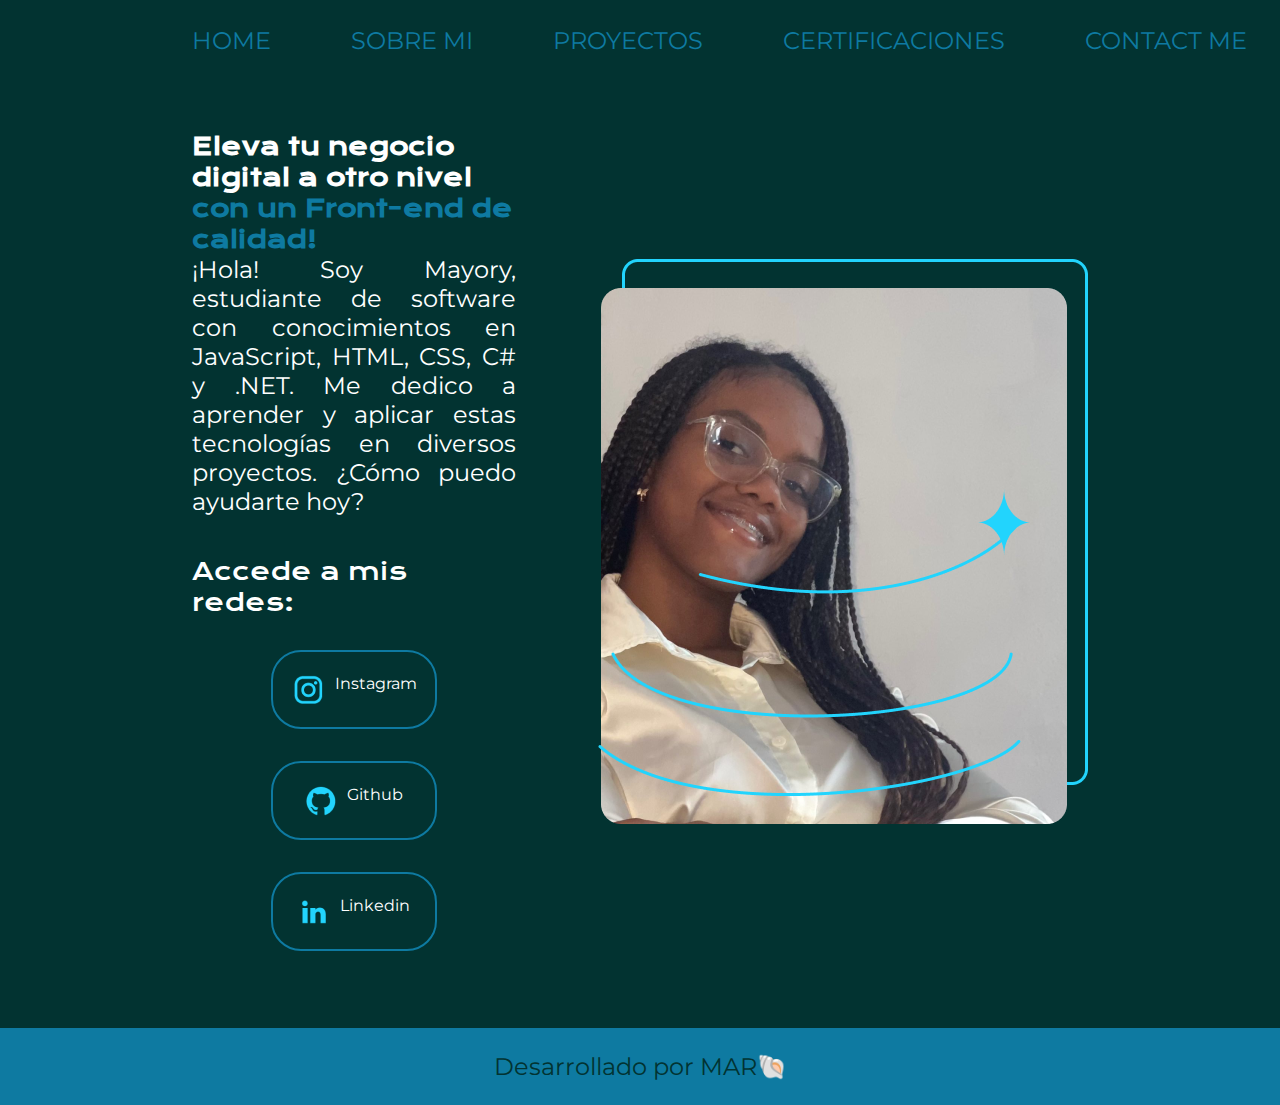
<file: index.html>
<!DOCTYPE html>
<html lang="es-mx">
<head>
    <meta charset="UTF-8">
    <meta name="viewport" content="width=device-width, initial-scale=1.0">
    <title>YoryTechSolutions</title>
    <link rel="stylesheet" href="STYLES/styles.css">
</head>
<body>
    <header class="header">
        <nav class="header_menu">
            <a  class="header_link" href="index.html">HOME</a>
            <a class="header_link" href="about.html">SOBRE MI </a>
            <a class="header_link" href="#">PROYECTOS </a>
            <a class="header_link" href="certificaciones.html">CERTIFICACIONES </a>
            <a class="header_link" href="ConctaMe.html">CONTACT ME</a>


        </nav>

    </header>
    <main class="presentacion ">
        <section class=" presentacion_contenido">
        <h1 class="presentacion_contenido_titulo ">Eleva tu negocio digital a otro nivel  <strong class="destacado">con un Front-end de calidad!</strong> </h1>

        <P class="presentacion_texto"> ¡Hola! Soy Mayory, estudiante de software con conocimientos en JavaScript, HTML, CSS, C# y .NET.
             Me dedico a aprender y aplicar estas tecnologías en diversos proyectos. 
             ¿Cómo puedo ayudarte hoy?
            </P>
                <div class="buttons">
                    <h2 class="subtitulos">Accede a mis redes: </h2>
                      <a class="enlasces_link" href="https://www.instagram.com/whos__mar__/">
                        <img src="ASSETS/instagram.png" alt="">
                        Instagram</a> 
                    <a class="enlasces_link" href="https://github.com/YORY31">
                        <img src="ASSETS/github.png" alt="">
                        Github</a>
                   <a class="enlasces_link" href="https://www.linkedin.com/in/mayory-astacio-reyna/">
                    <img src="ASSETS/linkedin.png" alt="">
                    Linkedin</a>
                </div>
           
         </section>

              <img class="presentacion_imagen" src="IMG/Imagem.png" alt="Mayory">
    </main>
    <footer class="footer">
        <p> Desarrollado por MAR🐚</p>    
    </footer>
</body>
</html>
</file>
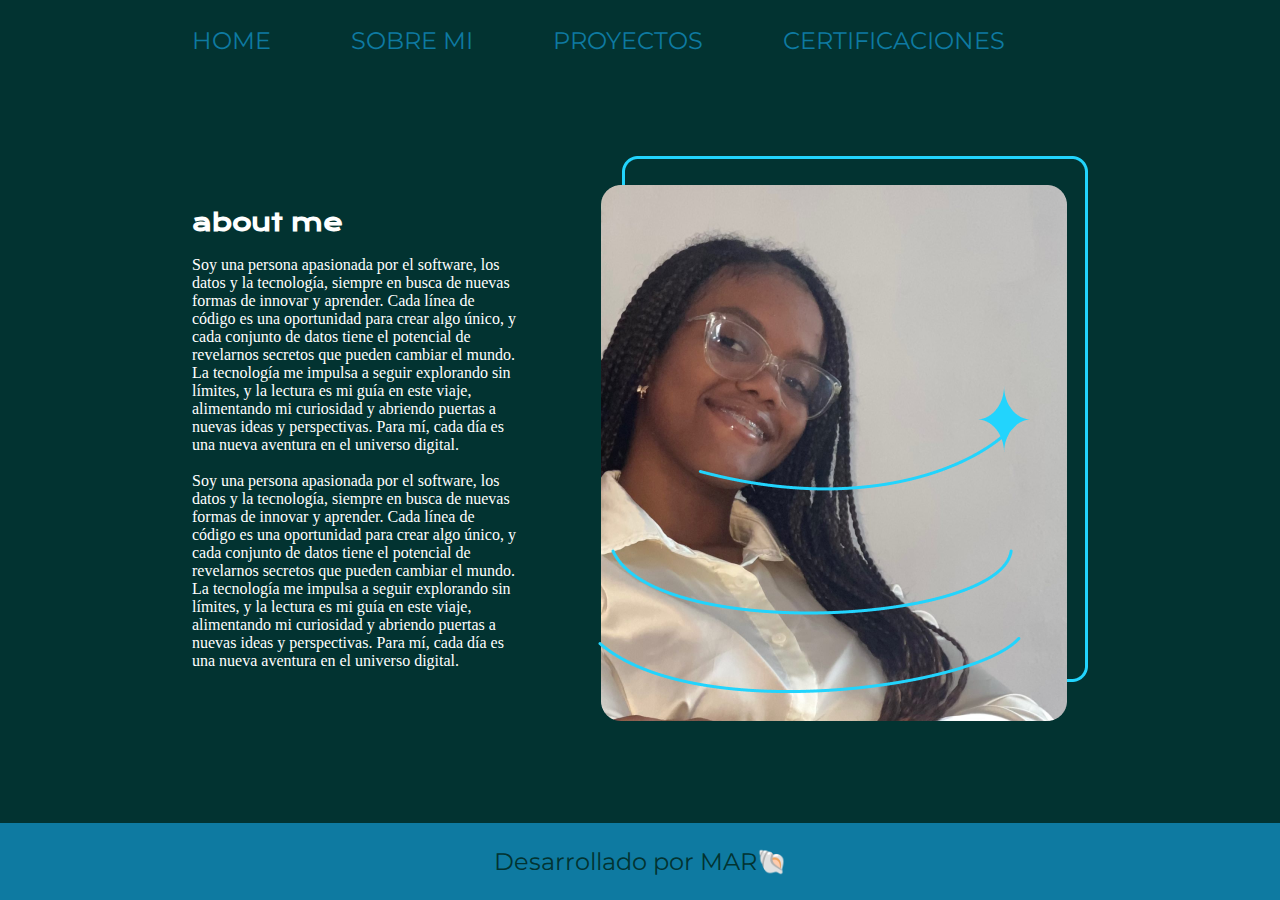
<file: about.html>
<!DOCTYPE html>
<html lang="es-mx">
<head>
    <meta charset="UTF-8">
    <meta name="viewport" content="width=device-width, initial-scale=1.0">
    <title>Sobre mi YoryTechSolutions</title>
    <link rel="stylesheet" href="STYLES/styles.css">
</head>
<body>
    <header class="header">
        <nav class="header_menu">
            <a  class="header_link" href="index.html">HOME</a>
            <a class="header_link" href="about.html">SOBRE MI </a>
              <a class="header_link" href="#">PROYECTOS </a>
            <a class="header_link" href="certificaciones.html">CERTIFICACIONES </a>
        </nav>

    </header>
         
    <main class="presentacion ">
     

        <section  class=" presentacion_contenido">
            <h1 class="presentacion_contenido_titulo "> about me</h1>
            <br>
            <p class=""presentacion_texto""> Soy una persona apasionada por el software, los datos y la tecnología, siempre en busca de nuevas formas de innovar y aprender. 
                Cada línea de código es una oportunidad para crear algo único, y cada conjunto de datos tiene el potencial de revelarnos secretos que pueden cambiar el mundo.
                 La tecnología me impulsa a seguir explorando sin límites, y la lectura es mi guía en este viaje, 
                alimentando mi curiosidad y abriendo puertas a nuevas ideas y perspectivas. Para mí, cada día es una nueva aventura en el universo digital.</p>
                <br>

            <p class=""presentacion_texto"">Soy una persona apasionada por el software, los datos y la tecnología, siempre en busca de nuevas formas de innovar y aprender. 
                Cada línea de código es una oportunidad para crear algo único, y cada conjunto de datos tiene el potencial de revelarnos secretos que pueden cambiar el mundo.
                 La tecnología me impulsa a seguir explorando sin límites, y la lectura es mi guía en este viaje, 
                alimentando mi curiosidad y abriendo puertas a nuevas ideas y perspectivas. Para mí, cada día es una nueva aventura en el universo digital.
                </p>
        </section>

        <img class="presentacion_imagen"  src="IMG/Imagem.png" alt="Mayory">
    </main>

    <footer class="footer">
        <p> Desarrollado por MAR🐚</p>    
    </footer>
    
</body>
</html>
</file>
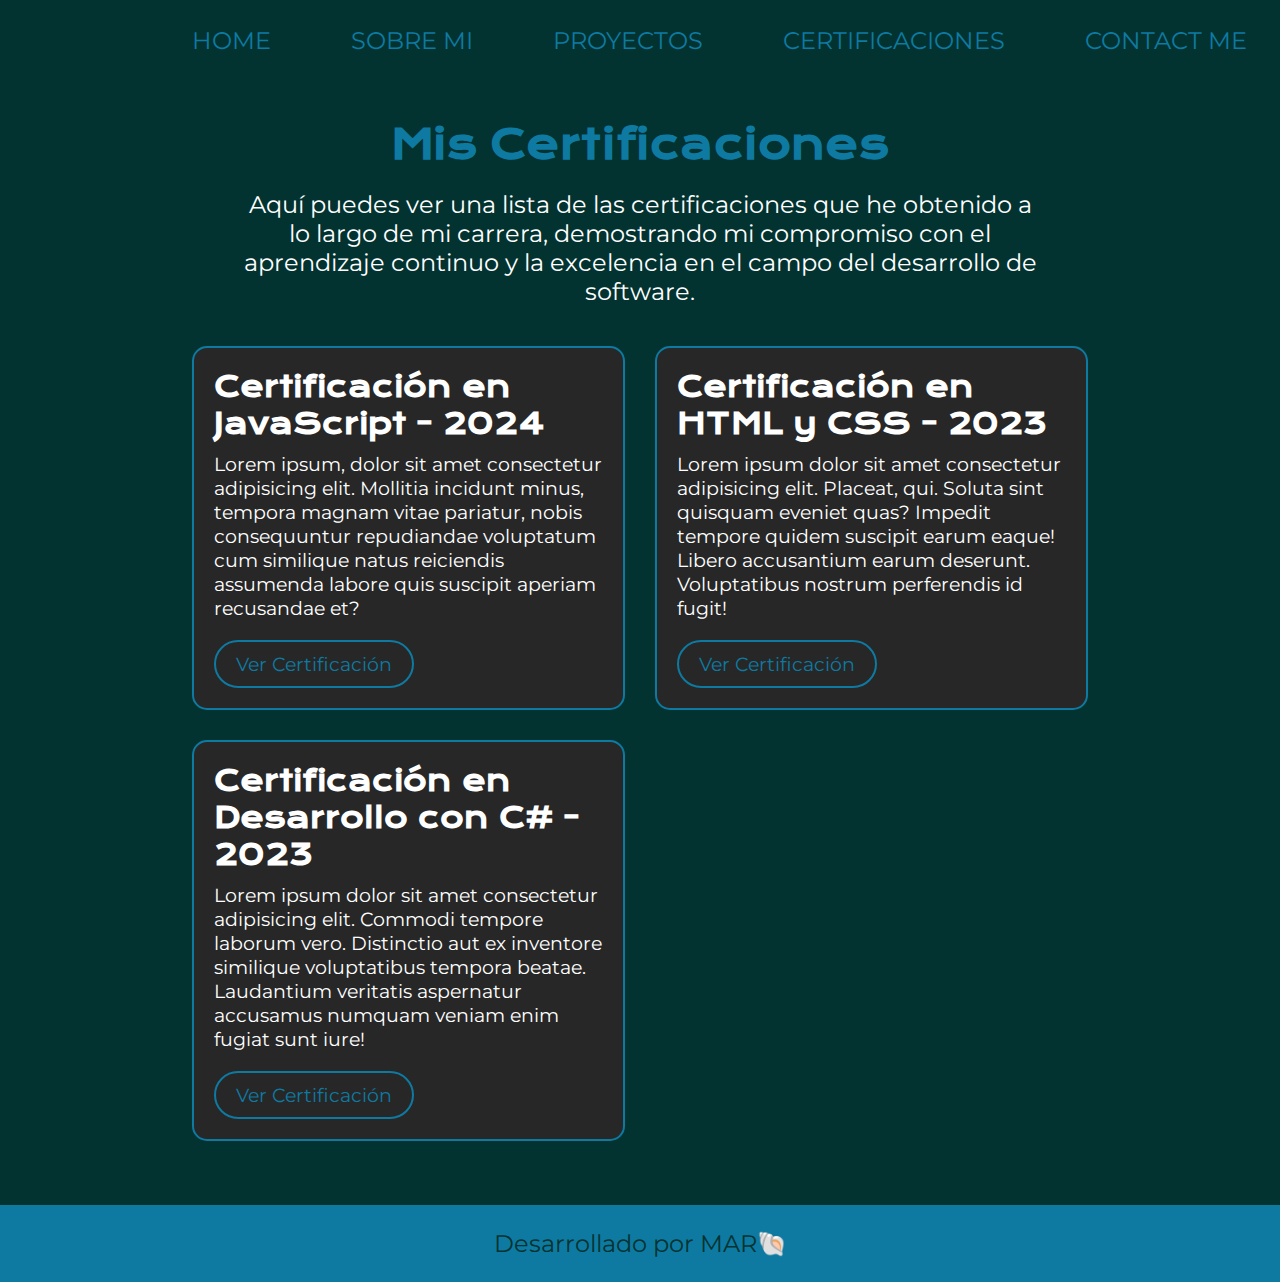
<file: certificaciones.html>
<!DOCTYPE html>
<html lang="es-mx">
<head>
    <meta charset="UTF-8">
    <meta name="viewport" content="width=device-width, initial-scale=1.0">
    <title>Certificaciones | YoryTechSolutions</title>
    <link rel="stylesheet" href="STYLES/styles.css">
</head>
<body>
    <header class="header">
        <nav class="header_menu">
            <a class="header_link" href="index.html">HOME</a>
            <a class="header_link" href="about.html">SOBRE MI</a>
            <a class="header_link" href="projects.html">PROYECTOS</a>
            <a class="header_link" href="certifications.html">CERTIFICACIONES</a>
            <a class="header_link" href="ConctaMe.html">CONTACT ME</a>
        </nav>
    </header>
    
    <main class="certifications">
        <section class="certifications_header">
            <h1 class="certifications_title">Mis Certificaciones</h1>
            <p class="certifications_text">
                Aquí puedes ver una lista de las certificaciones que he obtenido a lo largo de mi carrera, demostrando mi 
                compromiso con el aprendizaje continuo y la excelencia en el campo del desarrollo de software.
            </p>
        </section>

        <section class="certifications_list">
            <div class="certification_item">
                <h3 class="certification_name">Certificación en JavaScript - 2024</h3>
                <p class="certification_details">
                    Lorem ipsum, dolor sit amet consectetur adipisicing elit. Mollitia incidunt minus, 
                    tempora magnam vitae pariatur, nobis consequuntur repudiandae
                     voluptatum cum similique natus reiciendis assumenda labore quis
                     suscipit aperiam recusandae et?
                </p>
                <a href="https://www.codecademy.com" class="certification_link">Ver Certificación</a>
            </div>
            <div class="certification_item">
                <h3 class="certification_name">Certificación en HTML y CSS - 2023</h3>
                <p class="certification_details">
                    Lorem ipsum dolor sit amet consectetur adipisicing elit. Placeat, qui. 
                    Soluta sint quisquam eveniet quas?
                     Impedit tempore quidem suscipit earum eaque! Libero accusantium earum deserunt. 
                     Voluptatibus nostrum perferendis id fugit!
                </p>
                <a href="https://www.freecodecamp.org" class="certification_link">Ver Certificación</a>
            </div>
            <div class="certification_item">
                <h3 class="certification_name">Certificación en Desarrollo con C# - 2023</h3>
                <p class="certification_details">
                    Lorem ipsum dolor sit amet consectetur adipisicing elit. Commodi tempore laborum vero. 
                    Distinctio aut ex inventore similique voluptatibus tempora beatae. 
                    Laudantium veritatis aspernatur accusamus numquam veniam enim fugiat sunt iure!
                </p>
                <a href="https://www.udemy.com" class="certification_link">Ver Certificación</a>
            </div>

        </section>
    </main>

    <footer class="footer">
        <p> Desarrollado por MAR🐚</p>    
    </footer>
</body>
</html>
</file>
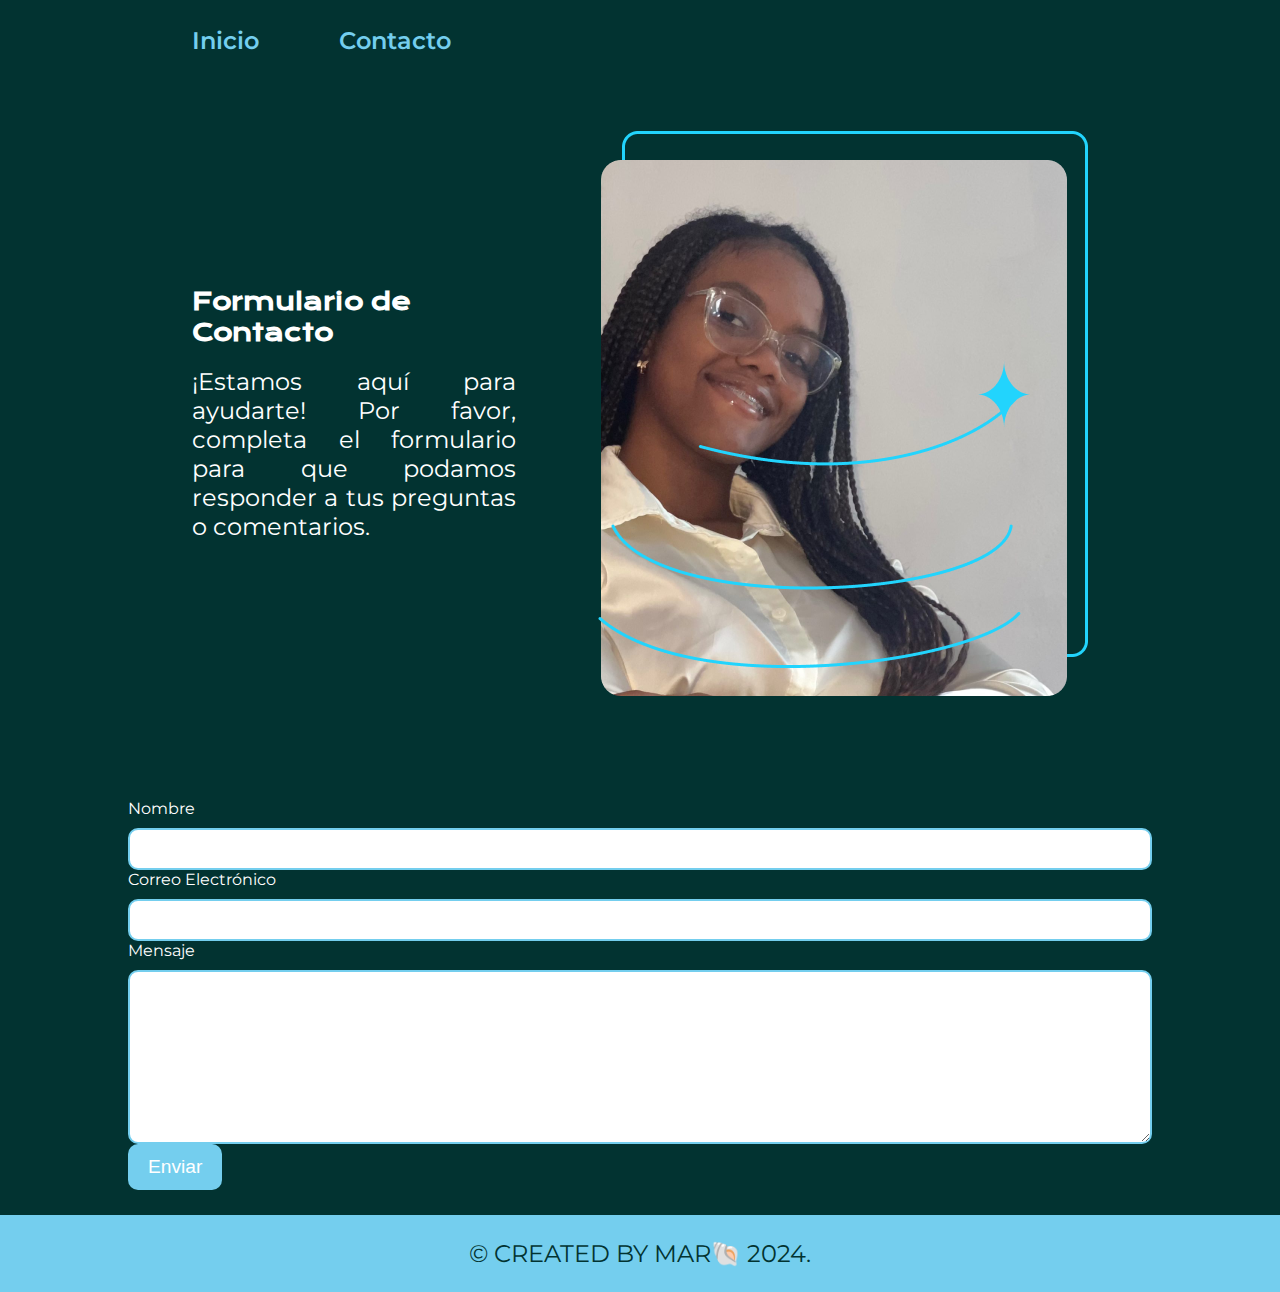
<file: ConctaMe.html>
<!DOCTYPE html>
<html lang="es">
<head>
    <meta charset="UTF-8">
    <meta name="viewport" content="width=device-width, initial-scale=1.0">
    <title>Formulario de Contacto</title>
    <link href="https://fonts.googleapis.com/css2?family=Krona+One&family=Montserrat:ital,wght@0,100..900;1,100..900&display=swap" rel="stylesheet">
    <style>
        :root {
            --color-primario: #023331;
            --color-secundario: white;
            --color-terciario: #74ceee;
            --fuente-motse: "Montserrat", sans-serif;
            --fuente-krona: "Krona One", sans-serif;
        }

        * {
            padding: 0;
            margin: 0;
        }

        body {
            background: var(--color-primario);
            color: var(--color-secundario);
            box-sizing: border-box;
            display: grid;
            min-height: 100vh;
            grid-template-rows: auto 1fr auto;
            font-family: var(--fuente-motse);
        }

        .header {
            padding: 2% 0% 0% 15%;
        }

        .header_menu {
            display: flex;
            gap: 80px;
        }

        .header_link {
            font-family: var(--fuente-motse);
            font-size: 1.5rem;
            font-weight: 600;
            color: var(--color-terciario);
            text-decoration: none;
        }

        .presentacion {
            display: flex;
            align-items: center;
            padding: 6% 15%;
            justify-content: space-between;
            gap: 82px;
        }

        .presentacion_contenido {
            width: 50%;
        }

        .presentacion_contenido_titulo {
            font-size: 1.5rem;
            font-family: var(--fuente-krona);
        }

        .destacado {
            color: var(--color-terciario);
        }

        .presentacion_texto {
            font-size: 1.5rem;
            text-align: justify;
        }

        .buttons {
            display: flex;
            flex-direction: column;
            gap: 32px;
            margin-top: 40px;
            align-items: center;
        }

        .subtitulos {
            font-family: "Krona One", sans-serif;
            font-size: 1.5rem;
            font-weight: 400;
        }

        .enlasces_link {
            width: 50%;
            text-align: center;
            padding: 21.5px 0;
            border-radius: 30px;
            color: var(--color-secundario);
            text-decoration: none;
            border: 2px solid var(--color-terciario);
            display: flex;
            justify-content: center;
            gap: 10px;
        }

        .enlasces_link:hover {
            background-color: #272727;
        }

        .footer {
            background-color: var(--color-terciario);
            padding: 24px;
            color: var(--color-primario);
            text-align: center;
            font-size: 1.5rem;
            font-weight: 400;
        }

        .form-container {
            padding: 2% 10%;
            display: flex;
            flex-direction: column;
            gap: 20px;
        }

        .form-field {
            display: flex;
            flex-direction: column;
            gap: 10px;
        }

        .form-field input,
        .form-field textarea {
            padding: 10px;
            border: 2px solid var(--color-terciario);
            border-radius: 10px;
            font-size: 1rem;
        }

        .form-field textarea {
            resize: vertical;
            height: 150px;
        }

        .submit-button {
            padding: 12px 20px;
            background-color: var(--color-terciario);
            color: var(--color-secundario);
            border: none;
            border-radius: 10px;
            font-size: 1.2rem;
            cursor: pointer;
        }

        .submit-button:hover {
            background-color: #272727;
        }

        @media (max-width: 1200px) {
            .header {
                padding: 10%;
            }

            .header_menu {
                justify-content: center;
            }

            .presentacion {
                flex-direction: column-reverse;
                padding: 5%;
            }

            .presentacion_contenido {
                width: auto;
            }
        }
    </style>
</head>
<body>

    <div class="header">
        <div class="header_menu">
            <a href="index.html" class="header_link">Inicio</a>
            <a href="#contact" class="header_link">Contacto</a>
        </div>
    </div>

    <div class="presentacion">
        <div class="presentacion_contenido">
            <h2 class="presentacion_contenido_titulo">Formulario de Contacto</h2>
            <br>
            <p class="presentacion_texto">¡Estamos aquí para ayudarte! Por favor, completa el formulario para que podamos responder a tus preguntas o comentarios.</p>
        </div>
        <img src="IMG/Imagem.png" alt="Imagen" class="presentacion_imagen">
    </div>

    <div class="form-container" id="contact">
        <form action="#" method="post">
            <div class="form-field">
                <label for="name">Nombre</label>
                <input type="text" id="name" name="name" required>
            </div>
            <div class="form-field">
                <label for="email">Correo Electrónico</label>
                <input type="email" id="email" name="email" required>
            </div>
            <div class="form-field">
                <label for="message">Mensaje</label>
                <textarea id="message" name="message" required></textarea>
            </div>
            <button type="submit" class="submit-button">Enviar</button>
        </form>
    </div>

    <div class="footer">
        <p>&copy; CREATED BY MAR🐚 2024.</p>
    </div>

</body>
</html>
</file>
<file: STYLES/styles.css>
@import url('https://fonts.googleapis.com/css2?family=Krona+One&family=Montserrat:ital,wght@0,100..900;1,100..900&display=swap');


:root{
    --color-primario:  #023331;
    --color-secundario:  white;
    --color-terciario: #0e7aa1;

    --fuente-motse:  "Montserrat", sans-serif;
    --fuente-krona: "Krona One", sans-serif;
}

*{
    padding: 0;
    margin: 0;
}

body {
    background: var(--color-primario);
    color: var(--color-secundario);
    box-sizing: border-box;
    display: grid;
    min-height: 100vh;
    grid-template-rows: auto 1fr auto;
}
.header{
    padding: 2% 0% 0% 15%;
}

.header_menu{
display: flex;
gap: 80px;
}

.header_link{
    font-family: var(--fuente-motse);
    font-size: 1.5rem;
    font: 600px;
    color: var(--color-terciario);
    text-decoration: none;
  
}


.presentacion {
    display: flex;
    align-items: center;
    padding: 6% 15%;
    justify-content: space-between;
    gap: 82px;
}

.presentacion_contenido {
    width: 50%;
}

.presentacion_contenido_titulo {
    font-size: 1.5rem;
    font-family: var(--fuente-krona);
    
}

.destacado {
    color:var(--color-terciario);
}

.presentacion_texto {
    font-size: 1.5rem;
    font-family: var(--fuente-motse);
    text-align: justify;
}

.buttons {
    display: flex;
    flex-direction: column; 
    gap: 32px; 
    margin-top: 40px;
    align-items: center;

}

.subtitulos{
    font-family: "Krona One", sans-serif;
    font-size: 1.5rem;
    font-weight: 400;
}

.enlasces_link {
    width: 50%;
    text-align: center;
    padding: 21.5px 0;
    border-radius: 30px;
    color: var(--color-secundario); 
    text-decoration: none; 
    font-family: "Montserrat", sans-serif; 
    border: 2px solid var(--color-terciario);
    display: flex;
    justify-content: center;
    gap: 10px;
}

.enlasces_link:hover{
    background-color: #272727;
}

.presentacion_imagen{
    max-width: 100%; 
    height: auto;
 }

.footer{
    background-color: var(--color-terciario);
    padding: 24px;
    color: var(--color-primario);
    text-align: center;
    font-family: var(--fuente-motse);
    font-size: 1.5rem;
    font-weight: 400;
}

@media ( max-width: 1200px) {

    .header{
     padding: 10%;
    }

    .header_menu{
        justify-content: center;
    }
    .presentacion{
        flex-direction: column-reverse;
        padding: 5%;
    }

    .presentacion_contenido{
        width: auto;
    }
} 
.certifications {
    padding: 5% 15%;
}

.certifications_header {
    text-align: center;
    margin-bottom: 40px;
}

.certifications_title {
    font-family: var(--fuente-krona);
    font-size: 2.5rem;
    color: var(--color-terciario);
}

.certifications_text {
    font-family: var(--fuente-motse);
    font-size: 1.5rem;
    color: var(--color-secundario);
    margin-top: 20px;
    max-width: 800px;
    margin-left: auto;
    margin-right: auto;
}

.certifications_list {
    display: grid;
    grid-template-columns: repeat(auto-fit, minmax(300px, 1fr));
    gap: 30px;
}

.certification_item {
    background-color: #272727;
    padding: 20px;
    border-radius: 15px;
    border: 2px solid var(--color-terciario);
    transition: transform 0.3s ease, background-color 0.3s ease;
}

.certification_item:hover {
    transform: translateY(-10px);
    background-color: var(--color-terciario);
}

.certification_name {
    font-family: var(--fuente-krona);
    font-size: 1.8rem;
    color: var(--color-secundario);
}

.certification_details {
    font-family: var(--fuente-motse);
    font-size: 1.2rem;
    color: var(--color-secundario);
    margin-top: 10px;
    margin-bottom: 20px;
}

.certification_link {
    font-family: var(--fuente-motse);
    font-size: 1.2rem;
    color: var(--color-terciario);
    text-decoration: none;
    border: 2px solid var(--color-terciario);
    padding: 10px 20px;
    border-radius: 30px;
    display: inline-block;
    transition: background-color 0.3s ease;
}

.certification_link:hover {
    background-color: var(--color-terciario);
    color: var(--color-primario);
}

/* Responsividad */
@media (max-width: 768px) {
    .certifications_list {
        grid-template-columns: 1fr;
    }
}
</file>
